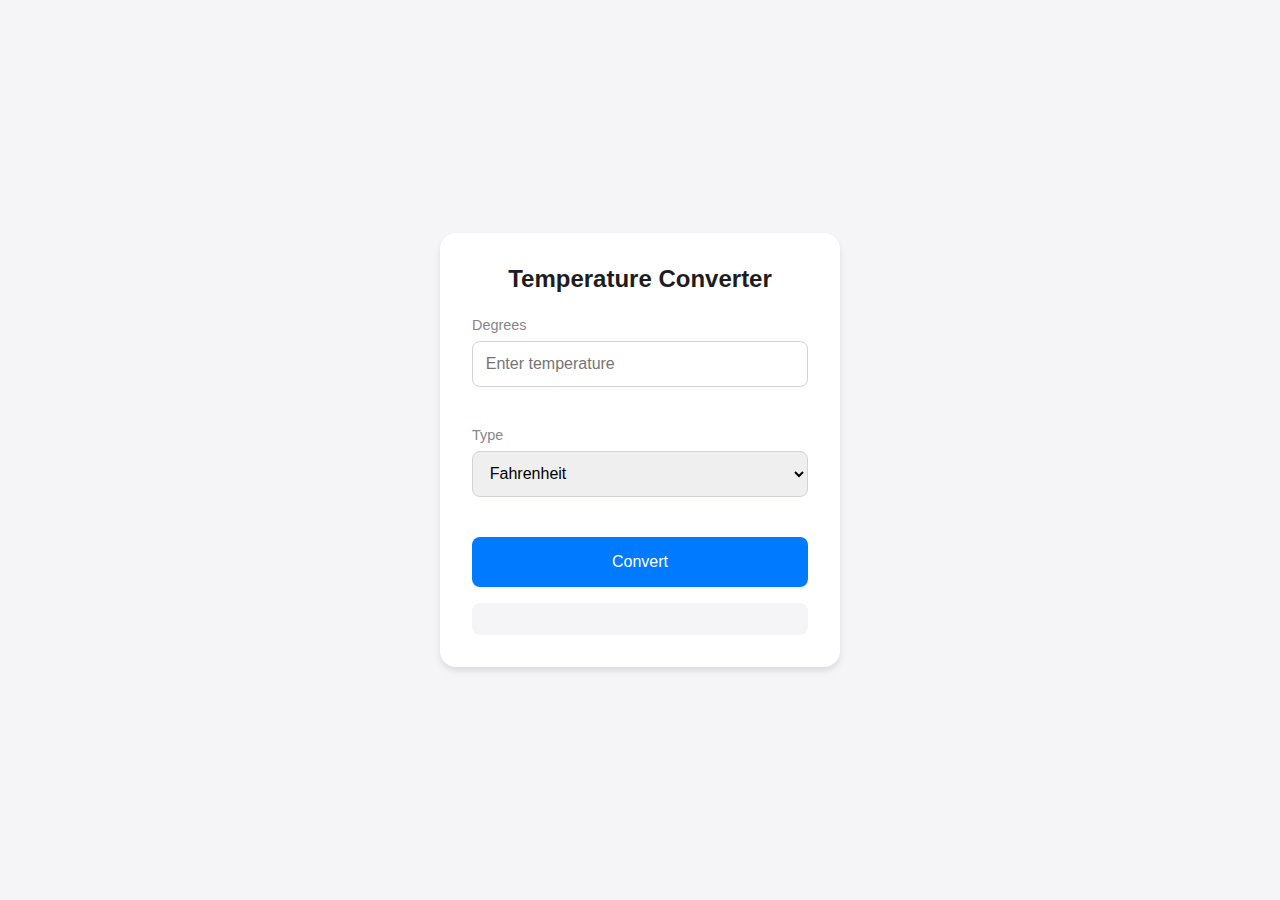
<file: tempconvertor.html>
<!DOCTYPE html>
<html lang="en">
<head>
    <meta charset="UTF-8">
    <meta name="viewport" content="width=device-width, initial-scale=1.0">
    <title>Temperature Converter</title>
    <style>
        * {
            margin: 0;
            padding: 0;
            box-sizing: border-box;
            font-family: -apple-system, BlinkMacSystemFont, sans-serif;
        }

        body {
            display: flex;
            justify-content: center;
            align-items: center;
            min-height: 100vh;
            background-color: #f5f5f7;
        }

        .container {
            background-color: white;
            padding: 2rem;
            border-radius: 1rem;
            box-shadow: 0 4px 6px rgba(0, 0, 0, 0.1);
            width: 90%;
            max-width: 400px;
        }

        h1 {
            text-align: center;
            color: #1d1d1f;
            margin-bottom: 1.5rem;
            font-size: 1.5rem;
        }

        .input-group {
            margin-bottom: 1.5rem;
        }

        label {
            display: block;
            color: #86868b;
            margin-bottom: 0.5rem;
            font-size: 0.9rem;
        }

        input, select {
            width: 100%;
            padding: 0.8rem;
            border: 1px solid #d2d2d7;
            border-radius: 0.5rem;
            font-size: 1rem;
            margin-bottom: 1rem;
        }

        .result {
            margin-top: 1rem;
            padding: 1rem;
            background-color: #f5f5f7;
            border-radius: 0.5rem;
        }

        button {
            width: 100%;
            padding: 1rem;
            background-color: #007AFF;
            color: white;
            border: none;
            border-radius: 0.5rem;
            font-size: 1rem;
            cursor: pointer;
            transition: background-color 0.2s;
        }

        button:hover {
            background-color: #0066CC;
        }
    </style>
</head>
<body>
    <div class="container">
        <h1>Temperature Converter</h1>
        <div class="input-group">
            <label for="degrees">Degrees</label>
            <input type="number" id="degrees" placeholder="Enter temperature">
        </div>
        <div class="input-group">
            <label for="type">Type</label>
            <select id="type">
                <option value="fahrenheit">Fahrenheit</option>
                <option value="celsius">Celsius</option>
                <option value="kelvin">Kelvin</option>
            </select>
        </div>
        <button onclick="convertTemperature()">Convert</button>
        <div class="result" id="result"></div>
    </div>

    <script>
        function convertTemperature() {
            const degrees = parseFloat(document.getElementById('degrees').value);
            const type = document.getElementById('type').value;
            const resultDiv = document.getElementById('result');
            
            if (isNaN(degrees)) {
                resultDiv.textContent = 'Please enter a valid number';
                return;
            }

            let celsius, fahrenheit, kelvin;

            switch(type) {
                case 'fahrenheit':
                    fahrenheit = degrees;
                    celsius = (degrees - 32) * 5/9;
                    kelvin = (degrees - 32) * 5/9 + 273.15;
                    break;
                case 'celsius':
                    celsius = degrees;
                    fahrenheit = (degrees * 9/5) + 32;
                    kelvin = degrees + 273.15;
                    break;
                case 'kelvin':
                    kelvin = degrees;
                    celsius = degrees - 273.15;
                    fahrenheit = (degrees - 273.15) * 9/5 + 32;
                    break;
            }

            resultDiv.textContent = `
                ${degrees}° ${type.charAt(0).toUpperCase() + type.slice(1)} is equal to:
                ${fahrenheit.toFixed(2)}° Fahrenheit
                ${celsius.toFixed(2)}° Celsius
                ${kelvin.toFixed(2)}° Kelvin
            `;
        }
    </script>
</body>
</html>
</file>
